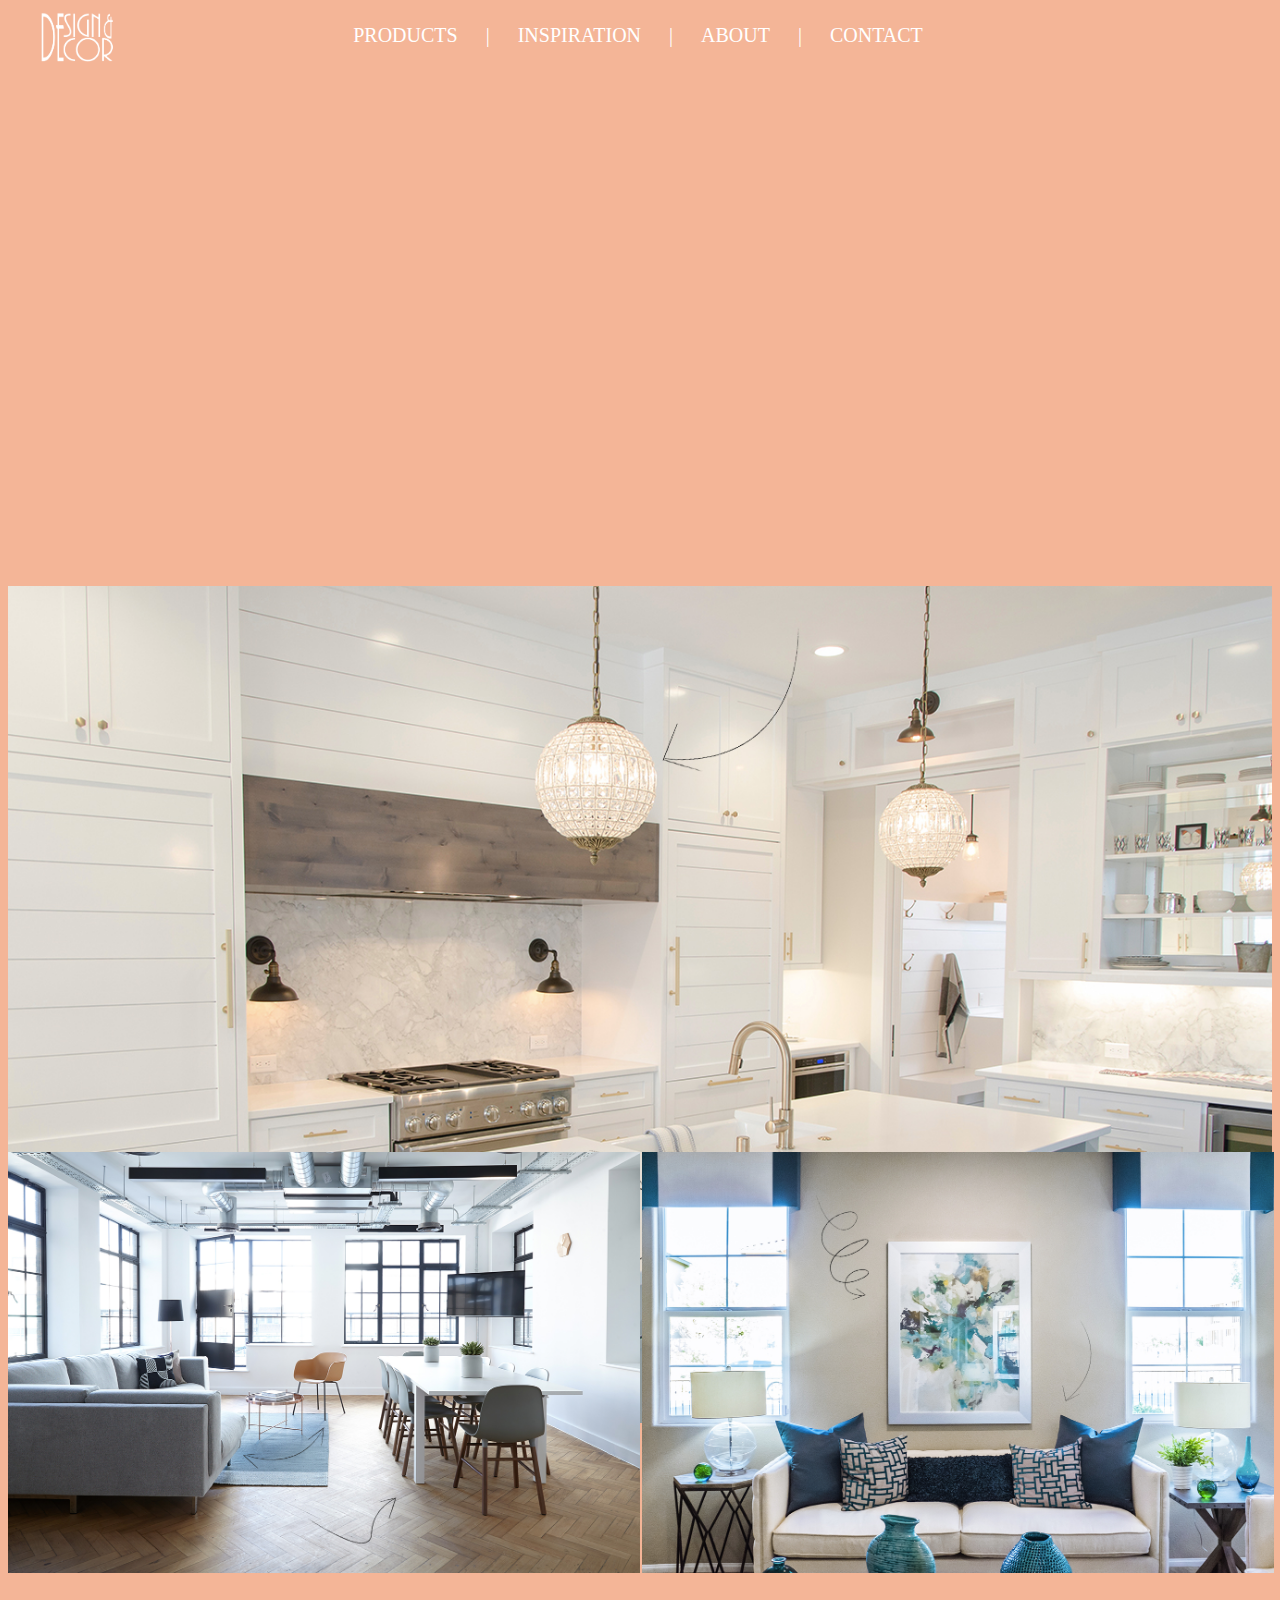
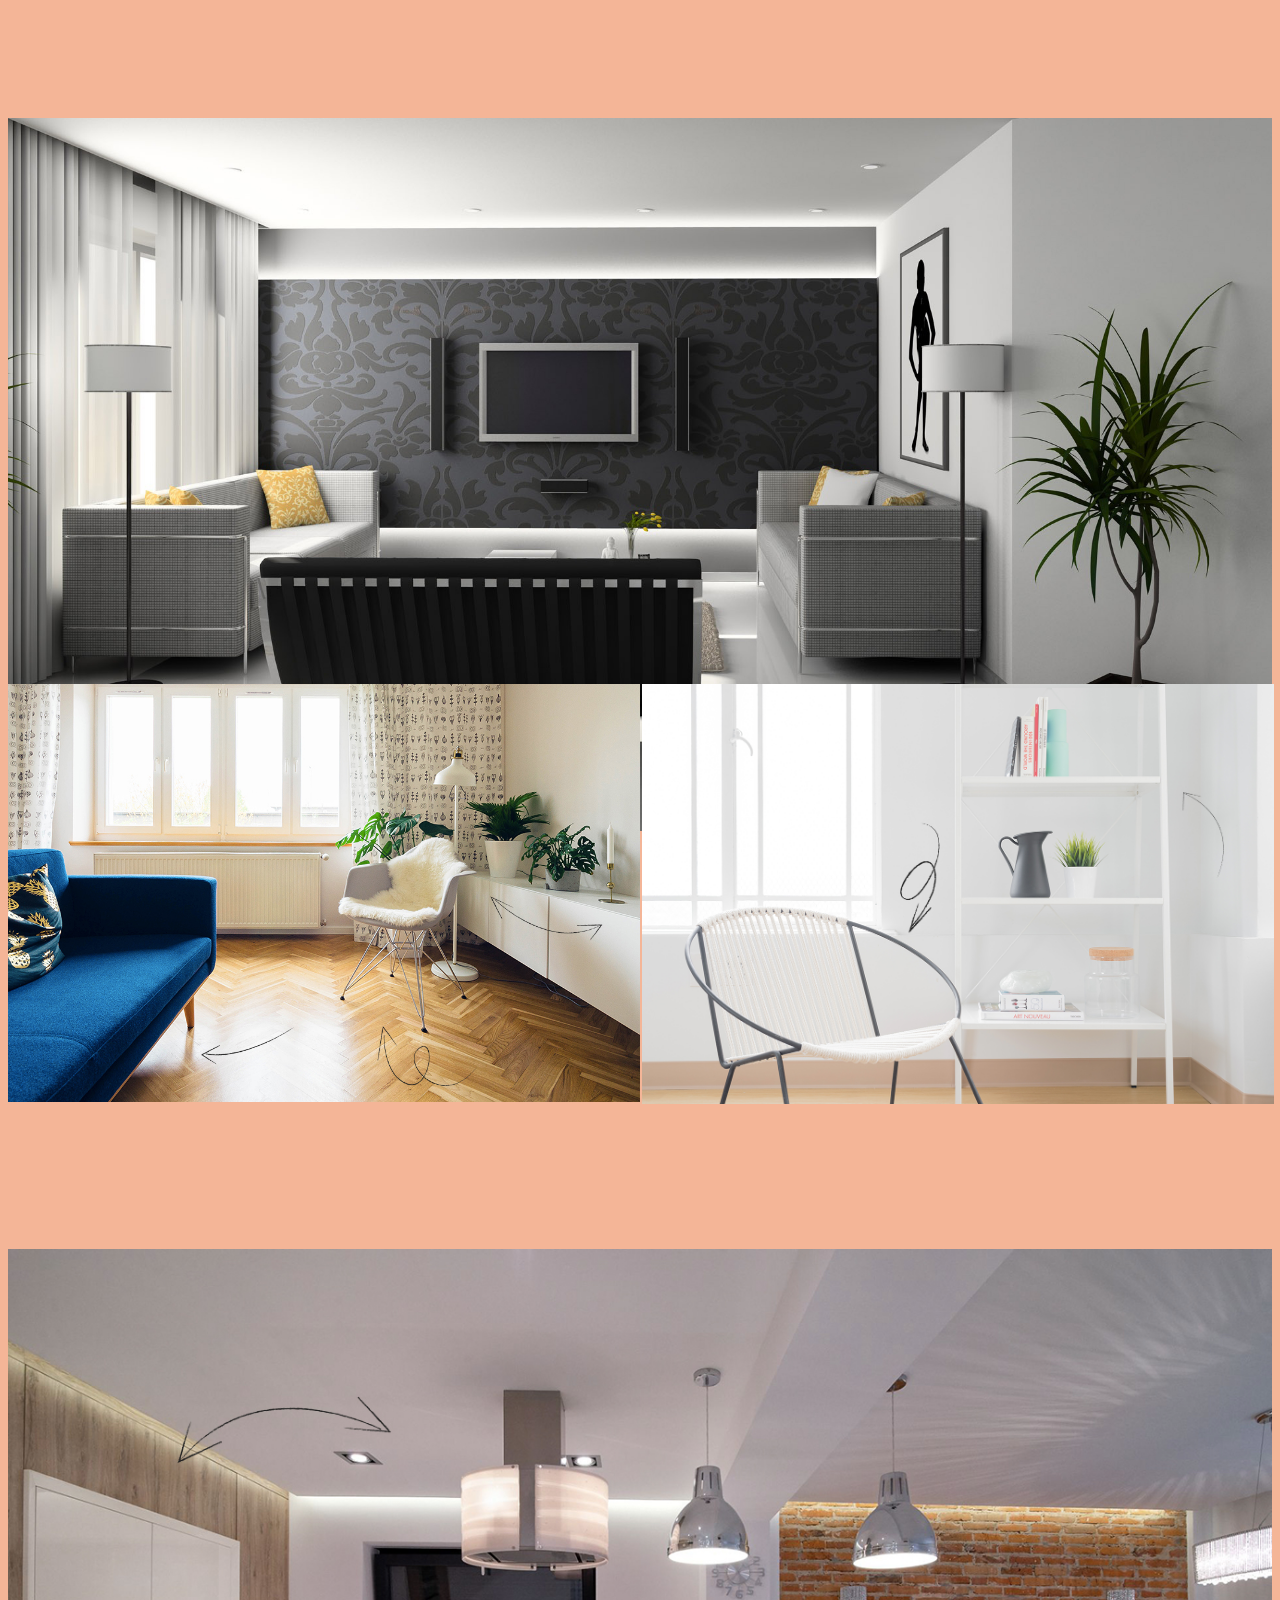
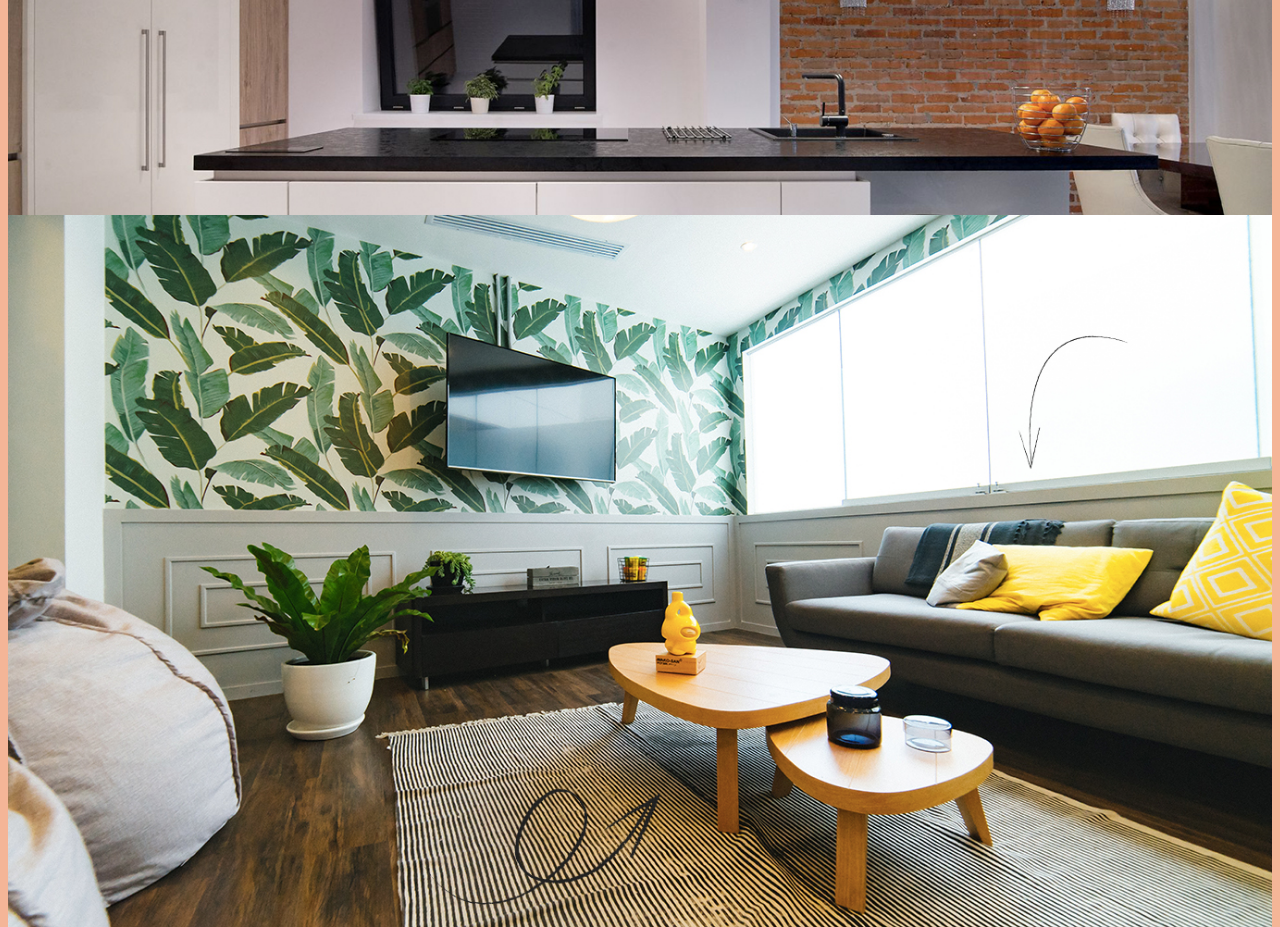
<file: inspiration.html>
<!DOCTYPE html>
<html lang="en">
<head>
    <meta charset="UTF-8">
    <title>DECORinspiration</title>
    <meta name="viewport" content="width=device-width, initial-scale=1.0">
    <link rel="stylesheet" href="css/styleinspo.css">
</head>
<header>
    <div class="newlogo">
        <a id="logo" href="index.html">
            <img src="img/logowdd.png" alt="DECOdesign"">
        </a>
    </div>
    <nav class="nav">
        <a class="mynav" href="products.html">PRODUCTS</a><span>|</span><a class="mynav" href="inspiration.html">INSPIRATION</a><span>|</span><a class="mynav" href="aboutbetter.html">ABOUT</a><span>|</span><a class="mynav" href="contact.html">CONTACT</a>
    </nav>

</header>
<body>
<img class="img1" src="img/kitchen.jpg">
<img class="img2" src="img/modern.jpg">
<img class="img3" src="img/ins.jpg">
<img class="img4" src="img/chair.jpg">
<img class="img5" src="img/blue.jpg">
<img class="img6" src="img/sitting.jpg">
<img class="img7" src="img/kitch.jpg">
<img class="img8" src="img/insp.jpg">

</body>
</html>
</file>
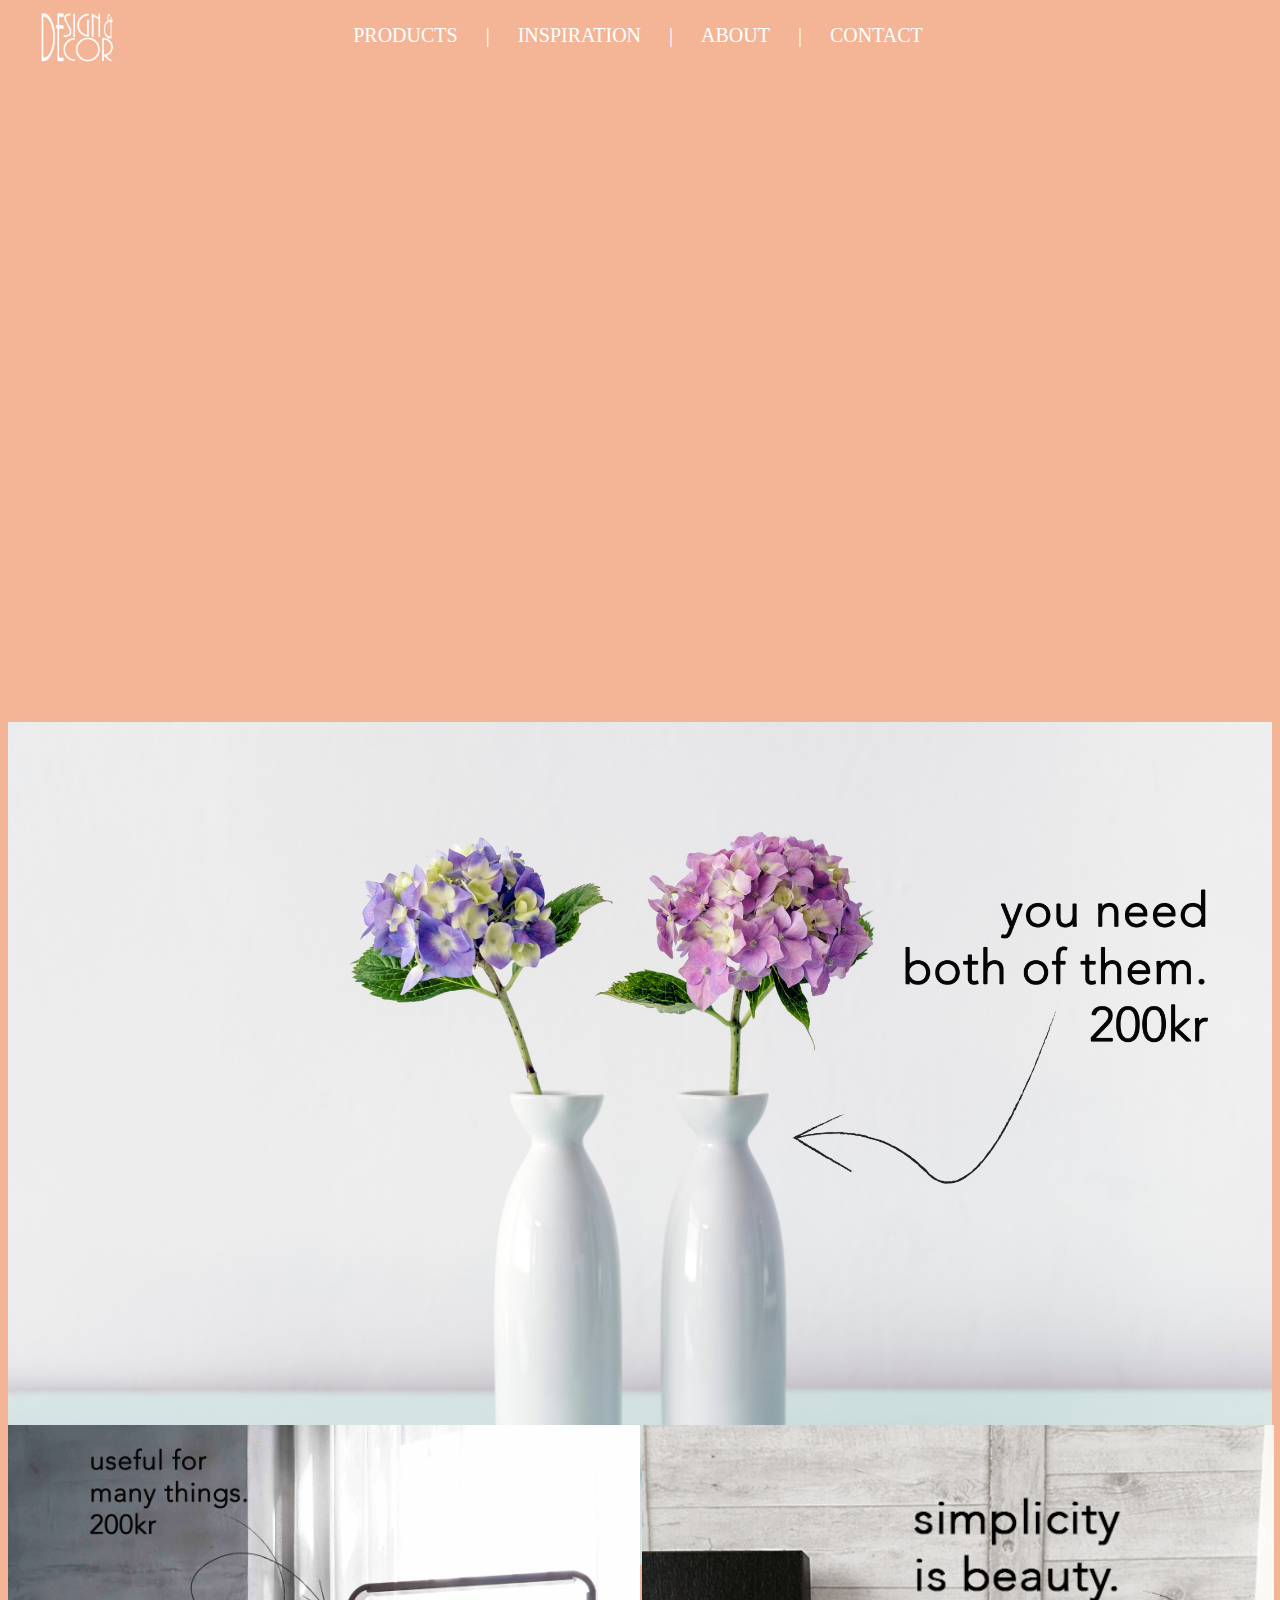
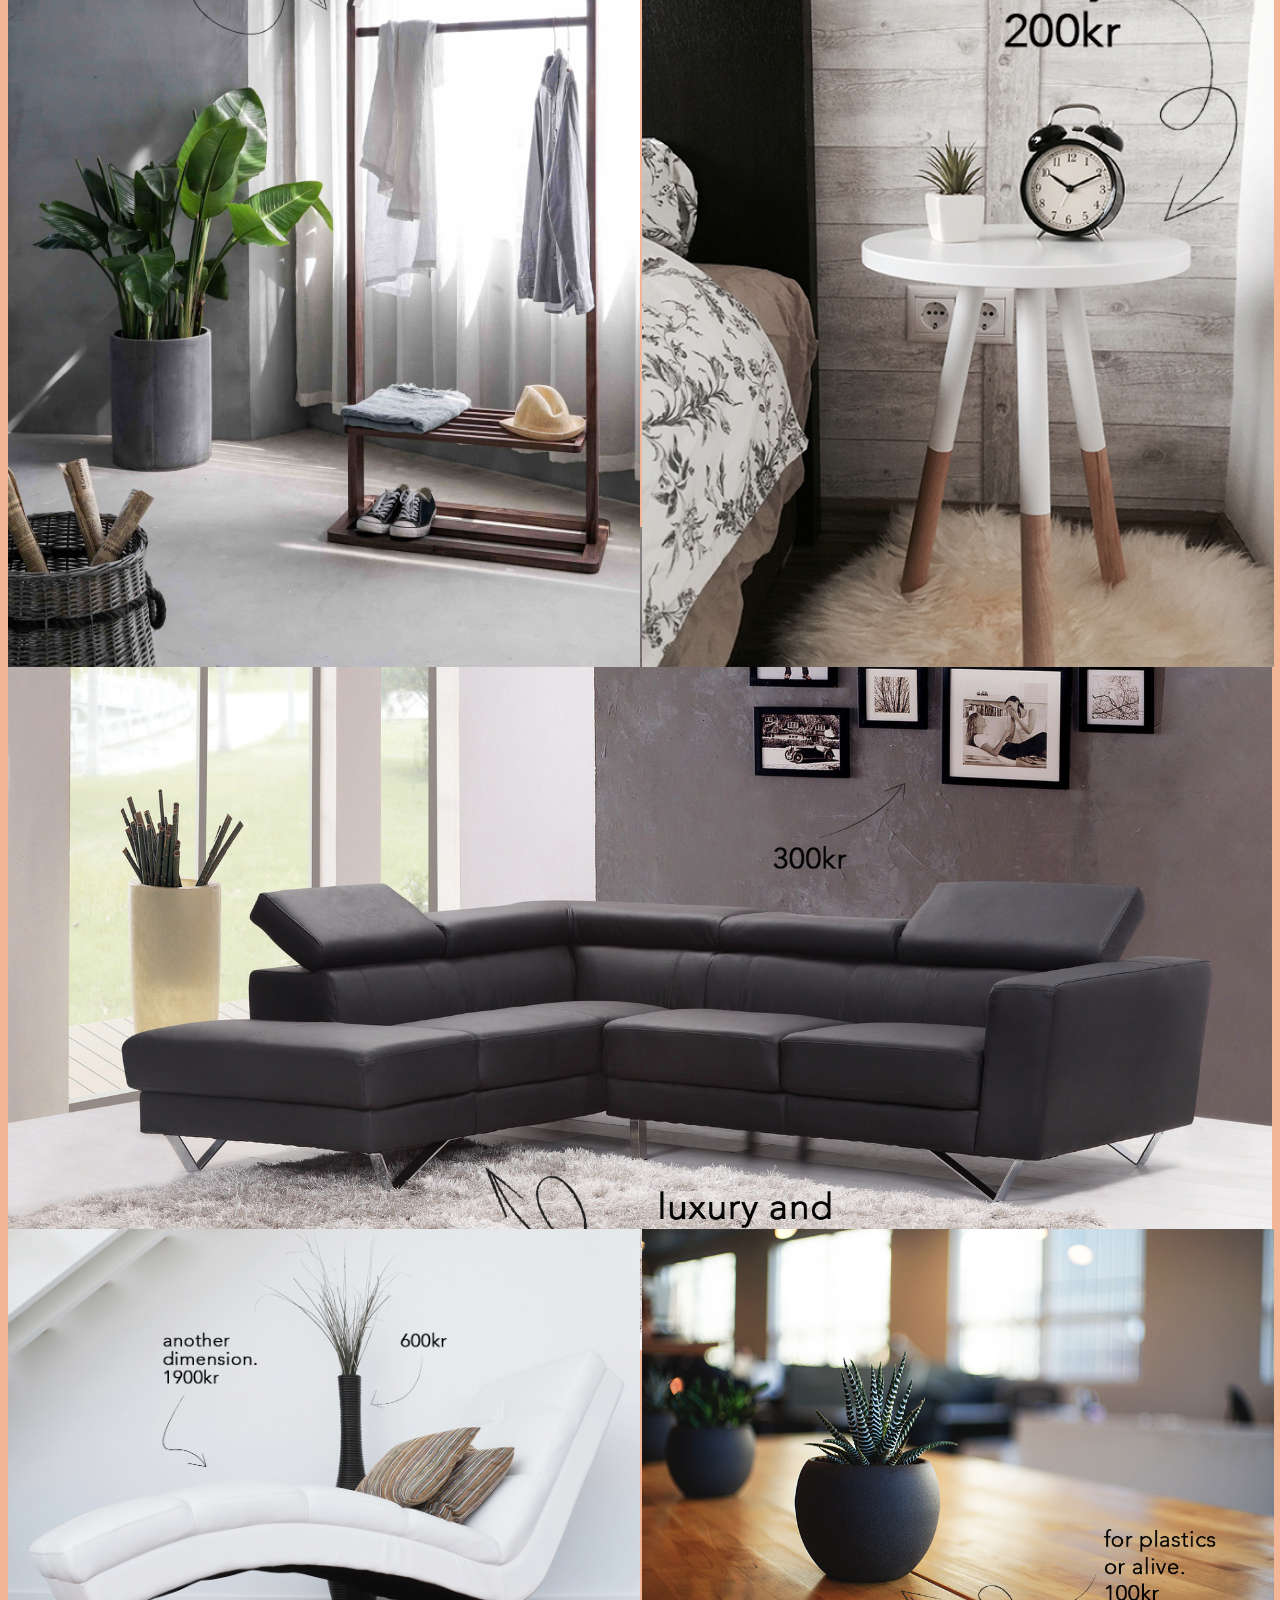
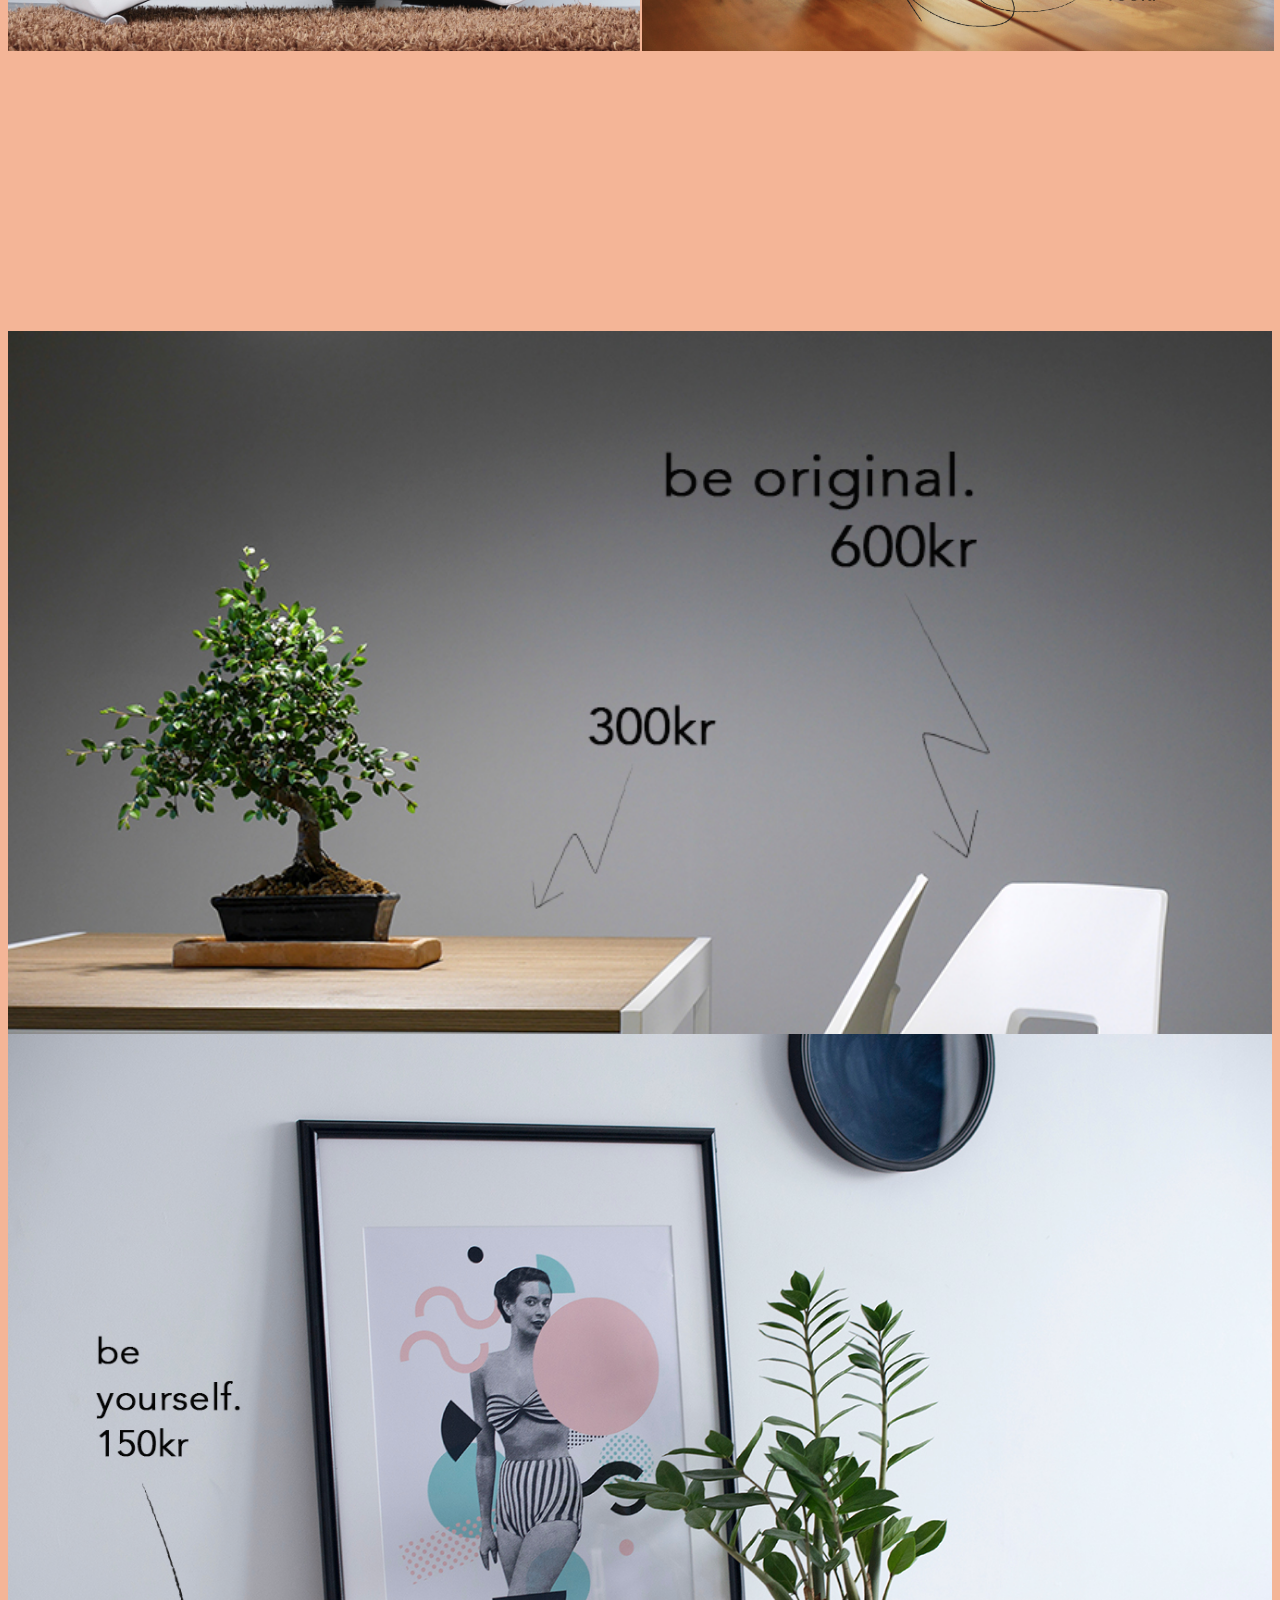
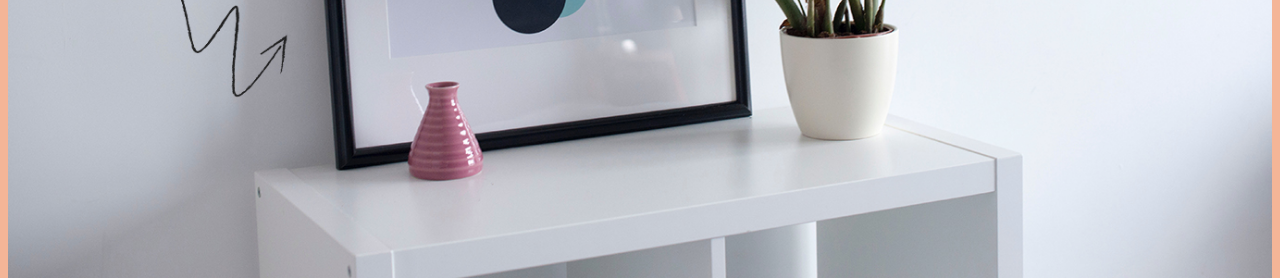
<file: products.html>
<!DOCTYPE html>
<html lang="en">
<head>
    <meta charset="UTF-8">
    <title>DECORproducts</title>
    <meta name="viewport" content="width=device-width, initial-scale=1.0">
    <link rel="stylesheet" href="css/styleproducts.css">
</head>
<header>
    <div class="newlogo">
        <a id="logo" href="index.html">
            <img src="img/logowdd.png" alt="DECOdesign"">
        </a>
    </div>
    <nav class="nav">
        <a class="mynav" href="products.html">PRODUCTS</a><span>|</span><a class="mynav" href="inspiration.html">INSPIRATION</a><span>|</span><a class="mynav" href="aboutbetter.html">ABOUT</a><span>|</span><a class="mynav" href="contact.html">CONTACT</a>
    </nav>

</header>
<body>
<img class="img9" src="img/vases.jpg">
<img class="img10" src="img/sofaa.jpg">
<img class="img11" src="img/sofa.jpg">
<img class="img12" src="img/vase.jpg">
<img class="img13" src="img/table.jpg">
<img class="img14" src="img/stendr.jpg">
<img class="img15" src="img/orig.jpg">
<img class="img16" src="img/picture.jpg">

</body>
</html>
</file>
<file: css/styleinspo.css>
* {
  font-family: "Perpetua Titling MT";
  color: white; }

header {
  position: fixed;
  background-color: #f4b597;
  width: 100%;
  top: 0;
  text-align: center; }

#logo {
  float: left;
  padding: 0px;
  margin-left: 20px;
  width: 100px;
  height: 70px; }

nav.nav {
  text-align: center;
  color: white;
  height: 60px;
  margin-top: 5px;
  line-height: 60px;
  margin-left: 0px;
  margin-right: 140px; }

.nav a {
  font-size: 20px;
  padding: 28px;
  font-family: "Perpetua Titling MT";
  margin-bottom: 5px; }

nav.nav a, div.newlogo a, a:active {
  color: white;
  text-decoration: none; }

div.newlogo a:hover, nav.nav a:hover, a:visited {
  text-decoration: none;
  color: #cc7f59; }

nav.nav span {
  font-size: 20px; }

body {
  background-color: #f4b597; }

.newlogo img {
  width: 100%;
  margin-top: 3px; }

/*--FOR iPAD--*/
@media only screen and (max-width: 1035px) {
  header {
    height: 130px; }

  body {
    margin-top: 80px; }

  .newlogo {
    margin-top: 10px;
    height: 60px; }

  nav.nav {
    margin-right: 0px;
    margin-top: 0px;
    height: 50px; }

  .nav a {
    padding: 10px; }

  #logo {
    float: none; }

  img {
    width: 100%; }

  .newlogo img {
    width: 100px;
    margin-top: 0px;
    top: 0;
    margin-bottom: 0px; } }
/* --DESKTOP INSPO-- */
@media screen and (min-width: 1000px) {
  body {
    display: grid;
    grid-template-columns: 25% 25% 25% 25%;
    grid-template-rows: repeat(7, 14.28%);
    grid-template-areas: "newlogo nav nav nav" "img1 img1 img1 img1" "img6 img6 img5 img5" "img2 img2 img2 img2" "img3 img3 img4 img4" "img7 img7 img7 img7" "img8 img8 img8 img8";
    margin-top: 20px; }

  .newlogo {
    grid-area: newlogo; }

  .nav {
    grid-area: nav; }

  .img1 {
    grid-area: img1;
    width: 100%;
    margin-bottom: 3px; }

  .img2 {
    grid-area: img2;
    width: 100%;
    margin-bottom: 3px; }

  .img3 {
    grid-area: img3;
    margin-right: 50%;
    width: 100%; }

  .img4 {
    grid-area: img4;
    width: 100%;
    margin-left: 2px;
    margin-bottom: 3px; }

  .img5 {
    grid-area: img5;
    width: 100%;
    margin-bottom: 3px;
    margin-left: 2px; }

  .img6 {
    grid-area: img6;
    margin-right: 50%;
    width: 100%;
    margin-bottom: 3px; }

  .img7 {
    grid-area: img7;
    width: 100%;
    margin-bottom: 3px; }

  .img8 {
    grid-area: img8;
    width: 100%; } }
/* --MOBILE-- */
@supports (grid-area: auto) {
  @media screen and (max-width: 500px) {
    body {
      display: grid;
      grid-template-columns: 100%;
      grid-template-rows: repeat(9, 11.11%);
      grid-template-areas: "newlogo" "mynav" "img1" "img2" "img3" "img4" "img5" "img6" "img7" "img8"; }

    header {
      line-height: 60px;
      height: 95px; }

    #logo {
      text-align: center;
      margin: 0px; }

    .newlogo {
      grid-area: newlogo;
      height: 50px;
      margin-top: 0px; }

    .mynav {
      grid-area: mynav;
      height: 25px; }

    .nav a {
      padding: 5px;
      font-size: 15px;
      text-align: center; }

    nav.nav {
      height: 30px;
      margin-left: 0px;
      margin-right: 13px; }

    .img1 {
      grid-area: img1;
      margin-bottom: 3px; }

    .img2 {
      grid-area: img2;
      margin-bottom: 3px; }

    .img3 {
      grid-area: img3;
      margin-bottom: 3px; }

    .img4 {
      grid-area: img4;
      margin-bottom: 3px; }

    .img5 {
      grid-area: img5;
      margin-bottom: 3px; }

    .img6 {
      grid-area: img6;
      margin-bottom: 3px; }

    .img7 {
      grid-area: img7;
      margin-bottom: 3px; }

    .img8 {
      grid-area: img8; } } }

/*# sourceMappingURL=styleinspo.css.map */
</file>
<file: css/styleproducts.css>
* {
  font-family: "Perpetua Titling MT";
  color: white; }

header {
  position: fixed;
  background-color: #f4b597;
  width: 100%;
  top: 0;
  text-align: center; }

#logo {
  float: left;
  padding: 0px;
  margin-left: 20px;
  width: 100px;
  height: 70px; }

nav.nav {
  text-align: center;
  color: white;
  height: 60px;
  margin-top: 5px;
  line-height: 60px;
  margin-left: 0px;
  margin-right: 140px; }

.nav a {
  font-size: 20px;
  padding: 28px;
  font-family: "Perpetua Titling MT";
  margin-bottom: 5px; }

nav.nav a, div.newlogo a, a:active {
  color: white;
  text-decoration: none; }

div.newlogo a:hover, nav.nav a:hover, a:visited {
  text-decoration: none;
  color: #cc7f59; }

nav.nav span {
  font-size: 20px; }

body {
  background-color: #f4b597; }

.newlogo img {
  width: 100%;
  margin-top: 3px; }

/*--FOR iPAD--*/
@media only screen and (max-width: 1035px) {
  header {
    height: 130px; }

  body {
    margin-top: 80px; }

  .newlogo {
    margin-top: 10px;
    height: 60px; }

  nav.nav {
    margin-right: 0px;
    margin-top: 0px;
    height: 50px; }

  .nav a {
    padding: 10px; }

  #logo {
    float: none; }

  img {
    width: 100%; }

  .newlogo img {
    width: 100px;
    margin-top: 0px;
    top: 0;
    margin-bottom: 0px; } }
/* --DESKTOP product-- */
@media screen and (min-width: 1000px) {
  body {
    display: grid;
    grid-template-columns: 25% 25% 25% 25%;
    grid-template-rows: repeat(7, 14.28%);
    grid-template-areas: "newlogo nav nav nav" "img9 img9 img9 img9" "img14 img14 img13 img13" "img10 img10 img10 img10" "img11 img11 img12 img12" "img15 img15 img15 img15" "img16 img16 img16 img16";
    margin-top: 20px; }

  .newlogo {
    grid-area: newlogo; }

  .nav {
    grid-area: nav; }

  .img9 {
    grid-area: img9;
    width: 100%;
    margin-bottom: 3px; }

  .img10 {
    grid-area: img10;
    width: 100%;
    margin-bottom: 3px; }

  .img11 {
    grid-area: img11;
    margin-right: 50%;
    width: 100%; }

  .img12 {
    grid-area: img12;
    width: 100%;
    margin-left: 2px;
    margin-bottom: 3px; }

  .img13 {
    grid-area: img13;
    width: 100%;
    margin-bottom: 3px;
    margin-left: 2px; }

  .img14 {
    grid-area: img14;
    margin-right: 50%;
    width: 100%;
    margin-bottom: 3px; }

  .img15 {
    grid-area: img15;
    width: 100%;
    margin-bottom: 3px; }

  .img16 {
    grid-area: img16;
    width: 100%; } }
/* --MOBILE-- */
@supports (grid-area: auto) {
  @media screen and (max-width: 500px) {
    body {
      display: grid;
      grid-template-columns: 100%;
      grid-template-rows: repeat(9, 11.11%);
      grid-template-areas: "newlogo" "mynav" "img9" "img14" "img13" "img10" "img11" "img12" "img15" "img16"; }

    header {
      line-height: 60px;
      height: 95px; }

    #logo {
      text-align: center;
      margin: 0px; }

    .newlogo {
      grid-area: newlogo;
      height: 50px;
      margin-top: 0px; }

    .mynav {
      grid-area: mynav;
      height: 25px; }

    .nav a {
      padding: 5px;
      font-size: 15px;
      text-align: center; }

    nav.nav {
      height: 30px;
      margin-left: 0px;
      margin-right: 13px; }

    .img9 {
      grid-area: img9;
      margin-bottom: 3px; }

    .img10 {
      grid-area: img10;
      margin-bottom: 3px; }

    .img11 {
      grid-area: img11;
      margin-bottom: 3px; }

    .img12 {
      grid-area: img12;
      margin-bottom: 3px; }

    .img13 {
      grid-area: img13;
      margin-bottom: 3px; }

    .img14 {
      grid-area: img14;
      margin-bottom: 3px; }

    .img15 {
      grid-area: img15;
      margin-bottom: 3px; }

    .img16 {
      grid-area: img16; } } }

/*# sourceMappingURL=styleproducts.css.map */
</file>
